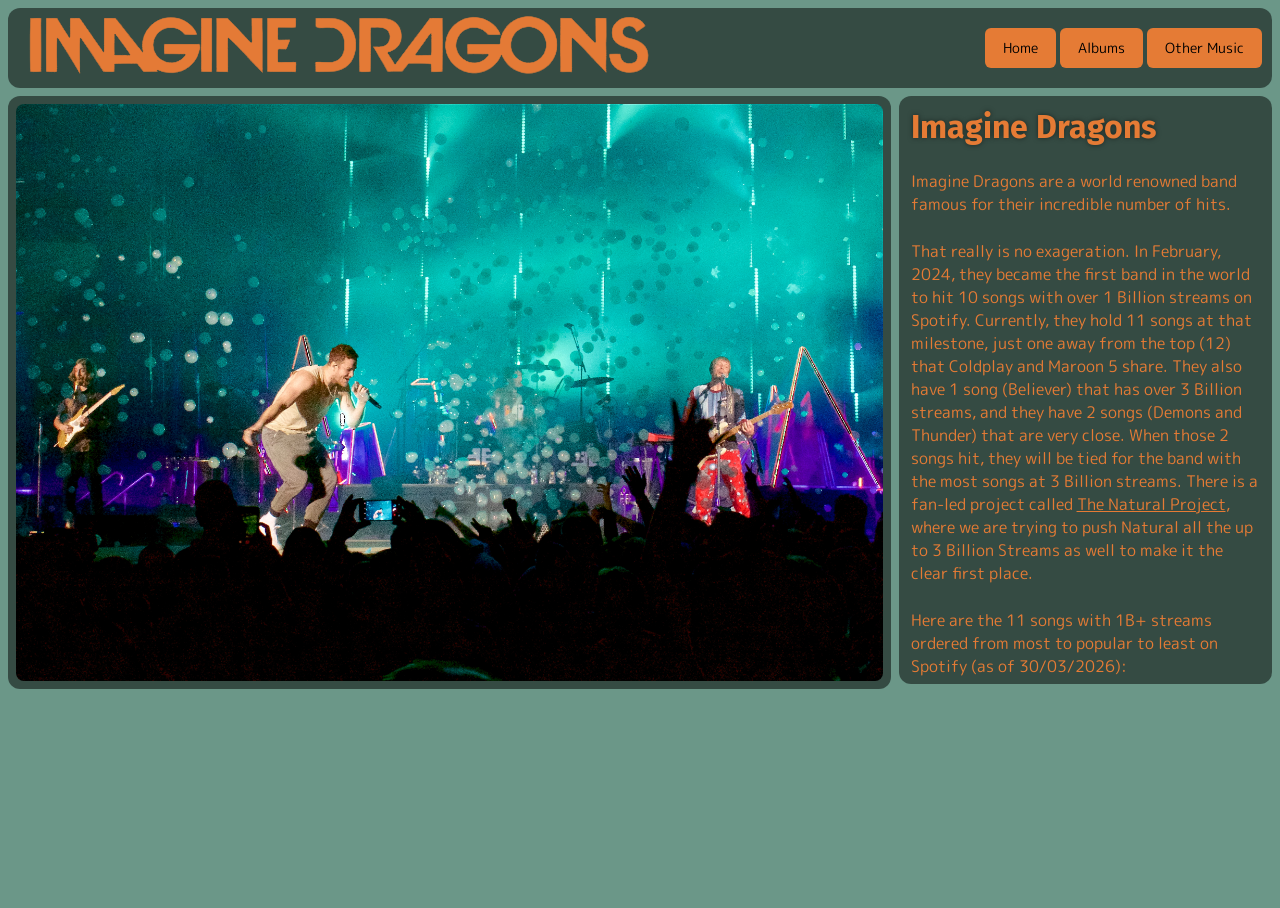
<file: index.html>
<!DOCTYPE html>
<html lang="en">
    <head>
        <title>Imagine Dragons</title>
        <link rel="stylesheet" href="style.css">
    </head>
    <body>
        <div class="nav">
            <a href="index.html">
                <img src="Assets/Logo.png" alt="Imagine Dragons Logo (Creative Commons Licence - https://commons.wikimedia.org/wiki/File:Imagine_Dragons_logo.jpg)">
            </a>
            <div class="navButtons">
                <a href="index.html" class="navButton">
                    Home
                </a>
                <a href="albums.html" class="navButton">
                    Albums
                </a>
                <a href="other.html" class="navButton">
                    Other Music
                </a>
            </div>
        </div>
        <div class="boxes">
            <div class="feature">
                <img src="Assets/band.jpg" alt="Imagine Dragons Preforming (Creative Commons Licence - https://commons.wikimedia.org/wiki/File:Imagine_Dragons_-_Uncasville_CT_-_November_2017_-_2.jpg)">
            </div>
            <div class="textBox-scroll">
                <h1>
                    Imagine Dragons
                </h1>
                <p>
                    Imagine Dragons are a world renowned band famous for their incredible number of hits.
                </p>
                <p>
                    That really is no exageration. In February, 2024, they became the first band in the world to hit 10 songs with over 1 Billion streams on Spotify. Currently, they hold 11 songs at that milestone, just one away from the top (12) that Coldplay and Maroon 5 share. They also have 1 song (Believer) that has over 3 Billion streams, and they have 2 songs (Demons and Thunder) that are very close. When those 2 songs hit, they will be tied for the band with the most songs at 3 Billion streams. There is a fan-led project called <a href="https://thenaturalproject.netlify.app">The Natural Project</a>, where we are trying to push Natural all the up to 3 Billion Streams as well to make it the clear first place.
                </p>
                <p>
                    Here are the 11 songs with 1B+ streams ordered from most to popular to least on Spotify (as of 30/03/2026):
                </p>
                <ol>
                    <li>
                        <a href="https://open.spotify.com/track/0pqnGHJpmpxLKifKRmU6WP">
                            Believer (3.79B)
                        </a>
                    </li>
                    <li>
                        <a href="https://open.spotify.com/track/5VC29kHMkzcaorzPKUqJbl">
                            Demons (2.98B)
                        </a>
                    </li>
                    <li>
                        <a href="https://open.spotify.com/track/1zB4vmk8tFRmM9UULNzbLB">
                        Thunder (2.98B) 
                        </a>
                    </li>
                    <li>
                        <a href="https://open.spotify.com/track/1PzoM54jr13a5eUfCycMKc">
                            Radioactive (2.29B)
                        </a>
                    </li>
                    <li>
                        <a href="https://open.spotify.com/track/3CIyK1V4JEJkg02E4EJnDl">
                        Enemy (with JID) (1.97B) 
                        </a>
                    </li>
                    <li>
                        <a href="https://open.spotify.com/track/54ipXppHLA8U4yqpOFTUhr">
                            Bones (1.76B)
                        </a>
                    </li>
                    <li>
                        <a href="https://open.spotify.com/track/6Qn5zhYkTa37e91HC1D7lb">
                            Whatever It Takes (1.67B)
                        </a>
                    </li>
                    <li>
                        <a href="https://open.spotify.com/track/2FY7b99s15jUprqC0M5NCT">
                            Natural (1.55B)
                        </a>
                    </li>
                    <li>
                        <a href="https://open.spotify.com/track/2RSHsoi04658QL5xgQVov3">
                            Bad Liar (1.37B)
                        </a>
                    </li>
                    <li>
                        <a href="https://open.spotify.com/track/4dASQiO1Eoo3RJvt74FtXB">
                            Sucker For Pain (with 5 other artists) (1.32B)
                        </a>
                    </li>
                    <li>
                        <a href="https://open.spotify.com/track/05p7wWoGLZIhU0xqWnc9rJ">
                            On Top Of The World (1.22B)
                        </a>
                    </li>
                </ol>
                <p>
                    Some firebreathers love them for their simple lyrics that's usually easy and instant to relate to. They weren't always like that though. Back in the Night Visions and Smoke + Mirrors eras, their lyrics was more complicated. Fans are devided on what is better. Personally I prefer their newer style as I can connect to it much faster, and therefore stronger. Others like complexity and metaphors because it brings more depth. There is no right or wrong answer. And regardless which you prefer, every single one, regardless which it is, is full stop incredible.
                </p>
                <p>
                    Imagine Dragons have changed the game for music on the whole by introducing groundbreaking new sounds and styles, inspiring many other artists.  
                </p>
            </div>
        </div>
    </body>
</html>
</file>
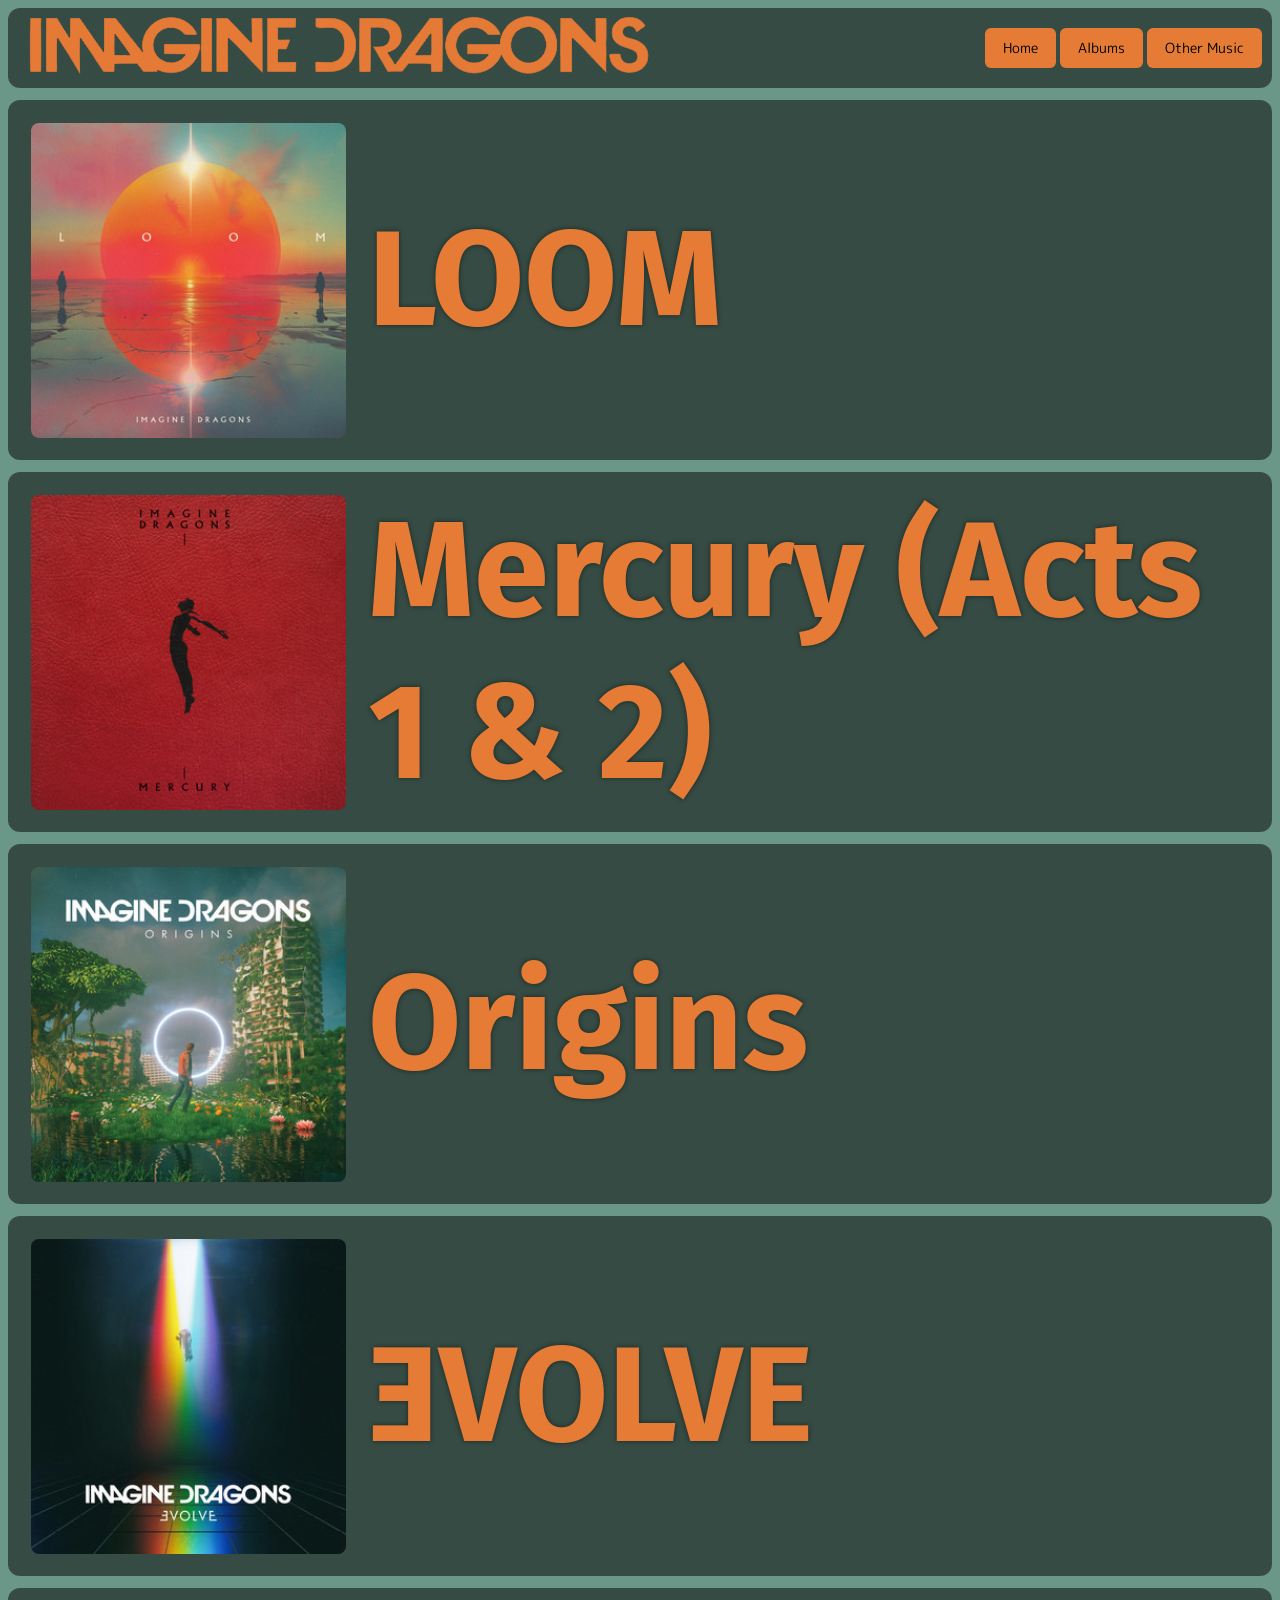
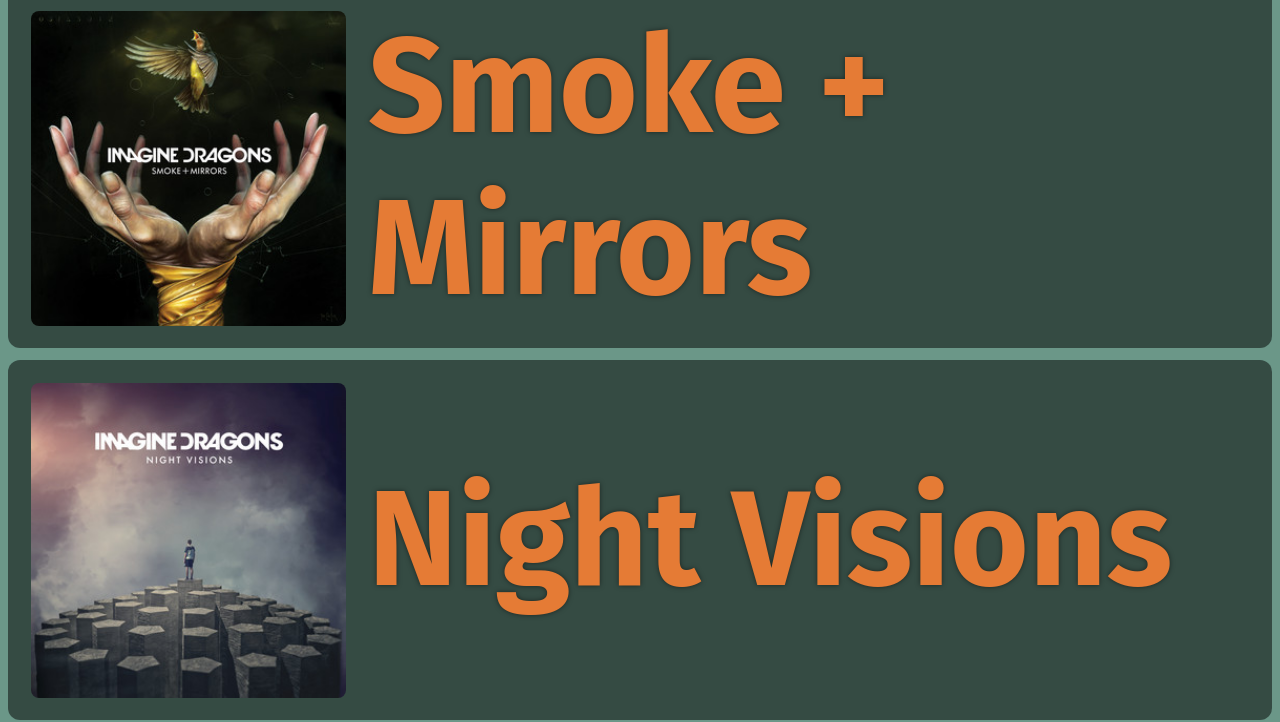
<file: albums.html>
<!DOCTYPE html>
<html lang="en">
    <head>
        <title>Imagine Dragons</title>
        <link rel="stylesheet" href="style.css">
    </head>
    <body>
        <div class="nav">
            <a href="index.html">
                <img src="Assets/Logo.png" alt="Imagine Dragons Logo (Creative Commons Licence - https://commons.wikimedia.org/wiki/File:Imagine_Dragons_logo.jpg)">
            </a>
            <div class="navButtons">
                <a href="index.html" class="navButton">
                    Home
                </a>
                <a href="albums.html" class="navButton">
                    Albums
                </a>
                <a href="other.html" class="navButton">
                    Other Music
                </a>
            </div>
        </div>
        <div class="thingyCollection">
            <div class="thingy">
                <img src="Assets/Albums/LOOM.jpg" alt="Imagine Dragons: LOOM (Album Cover) (Classified as Fair Use (according to teacher) - https://i.scdn.co/image/ab67616d00001e027eeb115b73e2e6abc3c66d59)">
                <div class="thingyText">
                    <h1>
                        LOOM
                    </h1>
                    <p>
                        LOOM is Imagine Dragons most recent album. Released June 28, 2024, this album marked many milestones, including the bands shortest album at only 9 tracks, first albun post-drummers department, and, in my opinion, bands best album.
                    </p>
                    <p>
                        Reviews are mixed, the people who love it REALLY love it, and the people that don't REALLY don't.
                    </p>
                </div>
                <a href="https://open.spotify.com/album/7EPrkhjTBrwAV8yAKCmY0Y">
                    <img src="Assets/play.png" alt="AI generated play button (https://chatgpt.com/share/69e45d9b-a440-839d-a1d9-884da841efa4)">
                </a>
            </div>
            <div class="thingy">
                <img src="Assets/Albums/Mercury.jpg" alt="Imagine Dragons: Mercury (Acts 1 & 2) (Album Cover) (Classified as Fair Use (according to teacher) - https://i.scdn.co/image/ab67616d00001e02fc915b69600dce2991a61f13)">
                <div class="thingyText">
                    <h1>
                        Mercury (Acts 1 & 2)
                    </h1>
                    <p>
                        Mercury (Acts 1 & 2) is Imagine Dragons first and currently only double album. Because of this, it is by far their longest album by a very large margin. Released on July 1, 2022, the album spans 32 tracks (14 in Act 1, 18 in Act 2) and is their darkest album as well (main theme of death and the aftermath of it).
                    </p>
                    <p>
                        Mercury's reviews are slightly below average but generally mixed.
                    </p>
                </div>
                <a href="https://open.spotify.com/album/6yiXkzHvC0OTmhfDQOEWtS">
                    <img src="Assets/play.png" alt="AI generated play button (https://chatgpt.com/share/69e45d9b-a440-839d-a1d9-884da841efa4)">
                </a>
            </div>
            <div class="thingy">
                <img src="Assets/Albums/Origins.jpg" alt="Imagine Dragons: Origins (Album Cover) (Classified as Fair Use (according to teacher) - https://i.scdn.co/image/ab67616d00001e02da6f73a25f4c79d0e6b4a8bd)">
                <div class="thingyText">
                    <h1>
                        Origins
                    </h1>
                    <p>
                        Origins is Imagine Dragons most controveral album. Released November 9, 2018, fans were unsure whether it was good or bad. Debates still show in the community, but as time has passed, it's leaning more towards positive.
                    </p>
                    <p>
                        Supprisingly, while controversal among fans, Origins is one of their most positively rated albums.
                    </p>
                </div>
                <a href="https://open.spotify.com/album/3JfSxDfmwS5OeHPwLSkrfr">
                    <img src="Assets/play.png" alt="AI generated play button (https://chatgpt.com/share/69e45d9b-a440-839d-a1d9-884da841efa4)">
                </a>
            </div>
            <div class="thingy">
                <img src="Assets/Albums/Evolve.jpg" alt="Imagine Dragons: ƎVOLVE (Album Cover) (Classified as Fair Use (according to teacher) - https://i.scdn.co/image/ab67616d00001e025675e83f707f1d7271e5cf8a)">
                <div class="thingyText">
                    <h1>
                        ƎVOLVE
                    </h1>
                    <p>
                        ƎVOLVE is Imagine Dragons most popular album by far. 2 of their 3 most popular songs of all time originate from this masterpiece (being Believer and Thunder) and it is the most widely recognised album outside of the fanbase.
                    </p>
                    <p>
                        While popular, reviews are mixed, leaning from mixed to slightly negative. 
                    </p>
                </div>
                <a href="https://open.spotify.com/album/33pt9HBdGlAbRGBHQgsZsU">
                    <img src="Assets/play.png" alt="AI generated play button (https://chatgpt.com/share/69e45d9b-a440-839d-a1d9-884da841efa4)">
                </a>
            </div>
            <div class="thingy">
                <img src="Assets/Albums/S+M.jpg" alt="Imagine Dragons: Smoke + Mirrors (Album Cover) (Classified as Fair Use (according to teacher) - https://i.scdn.co/image/ab67616d00001e026a6a889eef62af7b190ec713)">
                <div class="thingyText">
                    <h1>
                        Smoke + Mirrors
                    </h1>
                    <p>
                        Smoke + Mirrors is Imagine Dragons most fan-beloved album. It is very underated with many incredible, unknown songs. It is very experimental and one of their more rocky albums. While most fans favourite album, this is one of their least popular albums.
                    </p>
                    <p>
                        Smoke + Mirrors scores exceptionally in reviews. This is their only album where almost every review is positive.
                    </p>
                </div>
                <a href="https://open.spotify.com/album/0Ikw6ho559687KCPbSjr0K">
                    <img src="Assets/play.png" alt="AI generated play button (https://chatgpt.com/share/69e45d9b-a440-839d-a1d9-884da841efa4)">
                </a>
            </div>
            <div class="thingy">
                <img src="Assets/Albums/NightVisions.jpg" alt="Imagine Dragons: Night Visions (Album Cover) (Classified as Fair Use (according to teacher) - https://i.scdn.co/image/ab67616d00001e02a8f95e7f840c11edfa6cc3bd)">
                <div class="thingyText">
                    <h1>
                        Night Visions
                    </h1>
                    <p>
                        Night Visions is Imagine Dragons first album. This was a phenominal start to their music career, containing hits like Demons, On Top Of The World and Radioactive. The album contains many songs made for it, as well as plenty that appaired in previous EP's.
                    </p>
                    <p>
                        Night Visions is generally reviewed positively with some acceptions.
                    </p>
                </div>
                <a href="https://open.spotify.com/album/6nxDQi0FeEwccEPJeNySoS">
                    <img src="Assets/play.png" alt="AI generated play button (https://chatgpt.com/share/69e45d9b-a440-839d-a1d9-884da841efa4)">
                </a>
            </div>
        </div>
    </body>
</html>
</file>
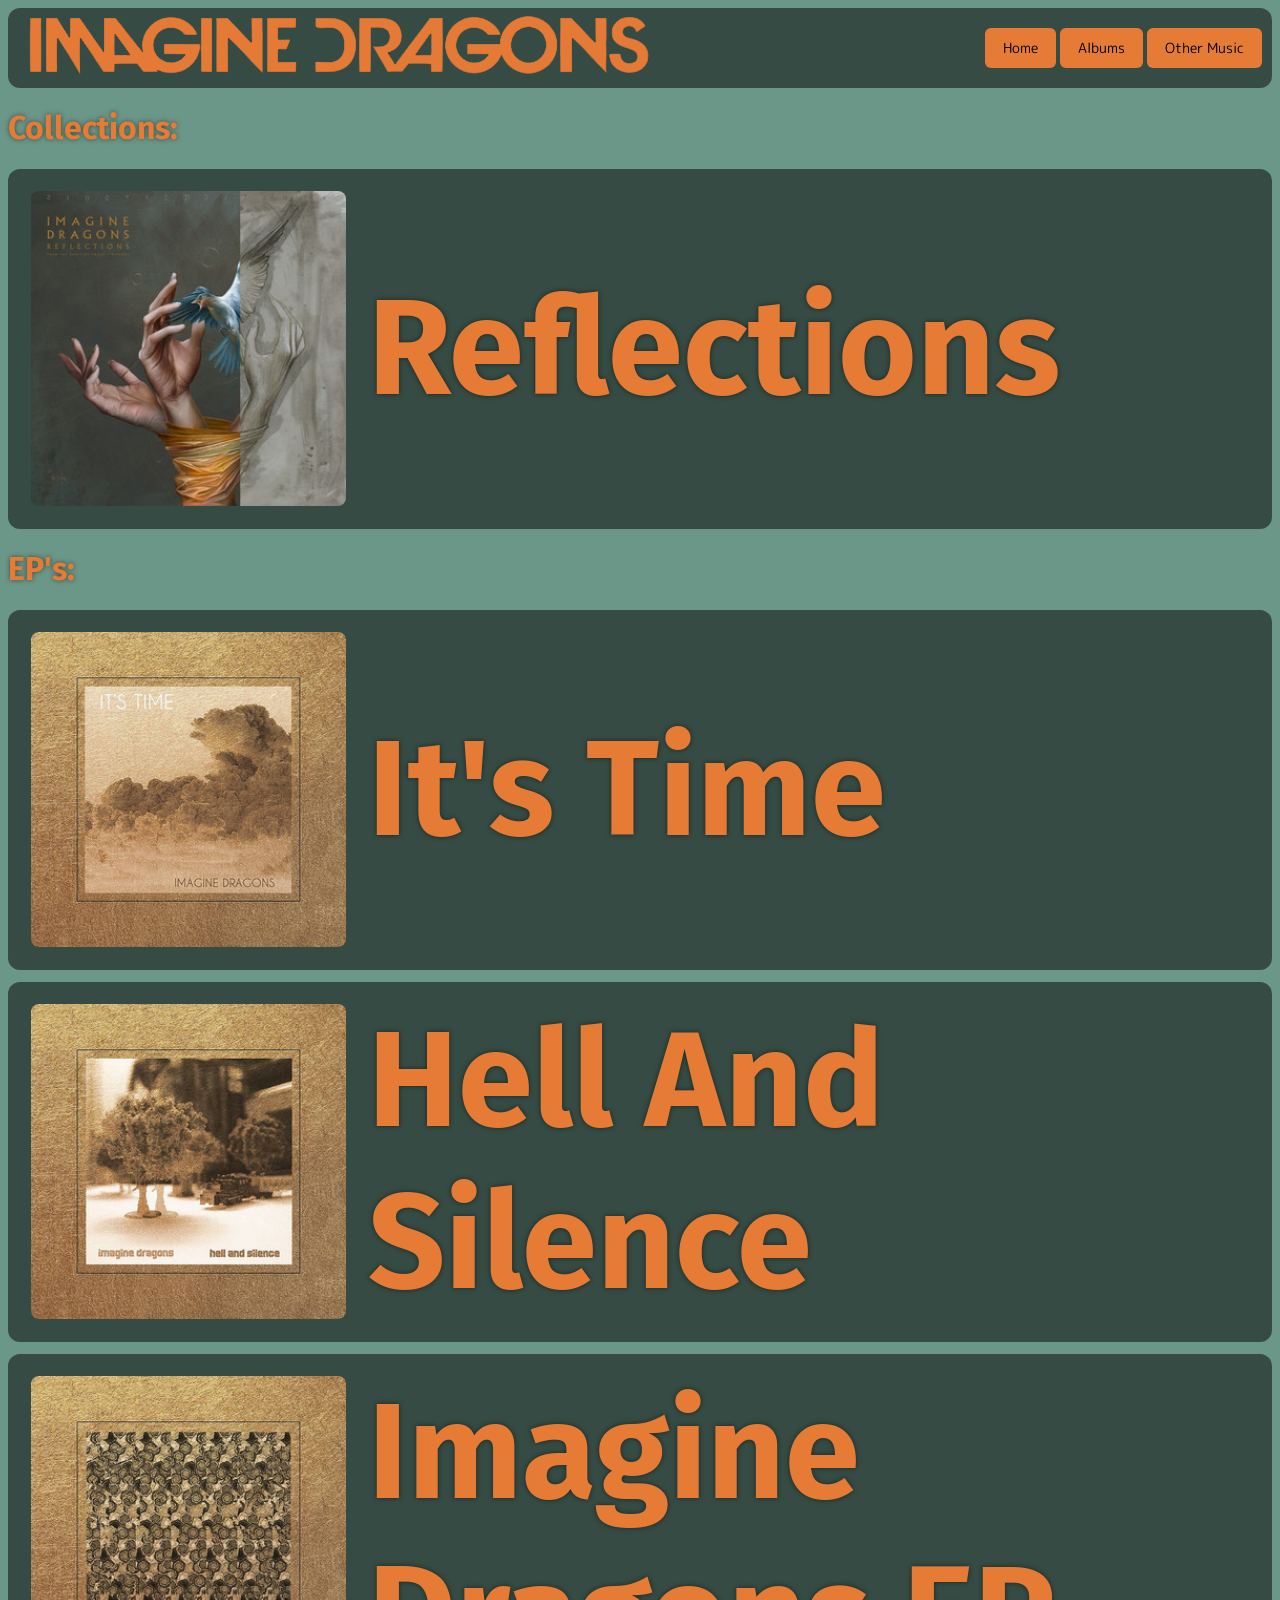
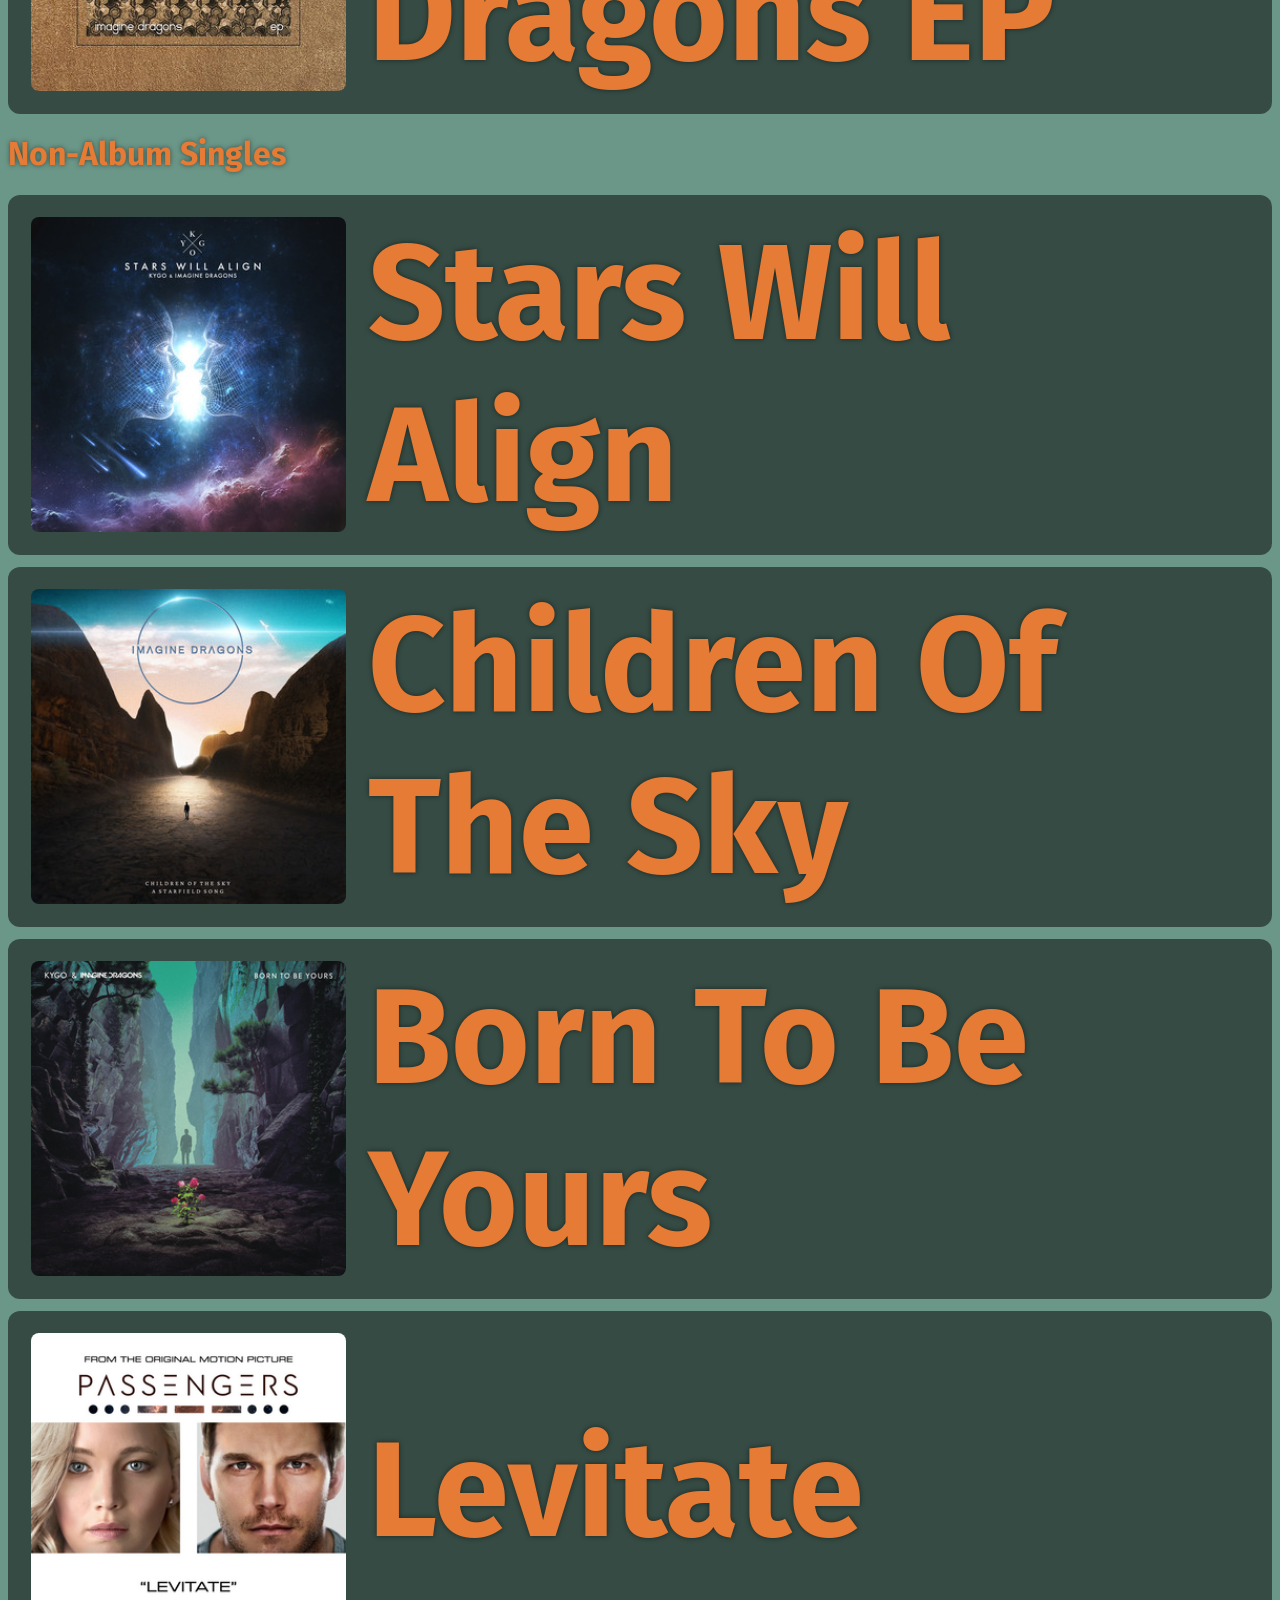
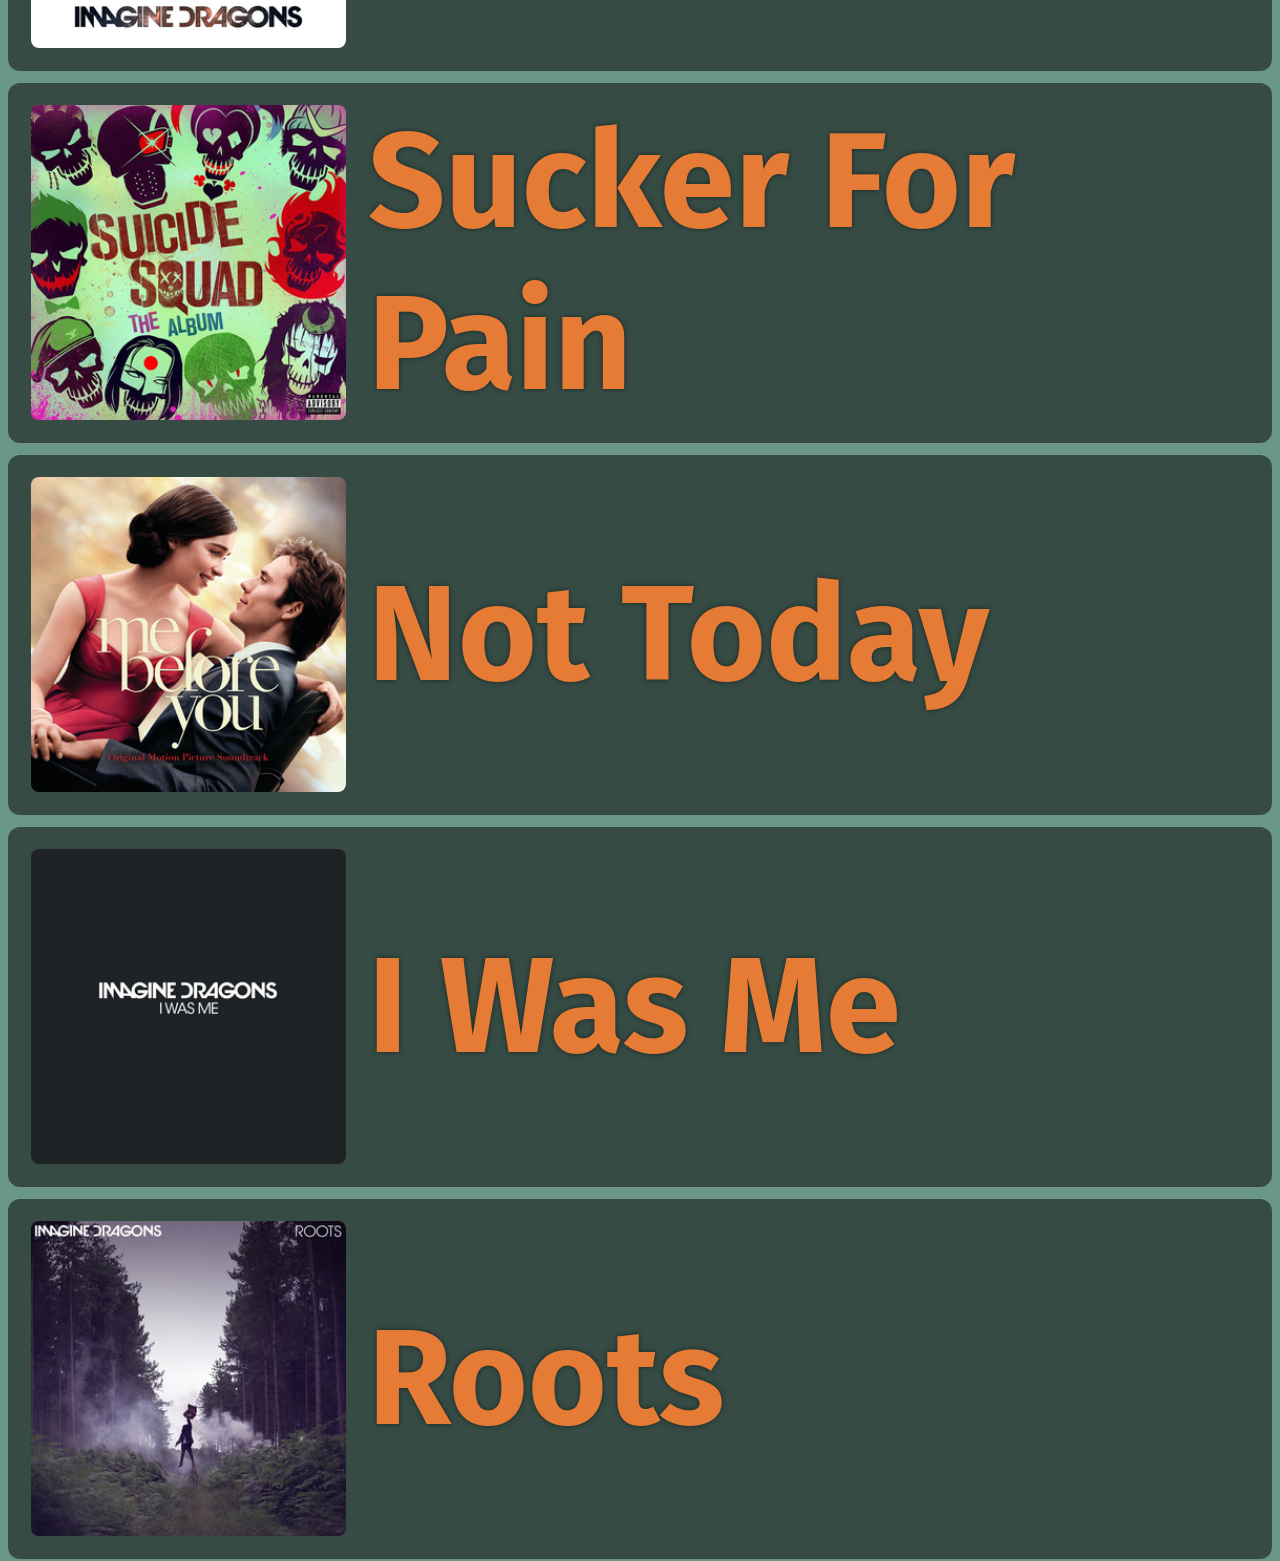
<file: other.html>
<!DOCTYPE html>
<html lang="en">
    <head>
        <title>Imagine Dragons</title>
        <link rel="stylesheet" href="style.css">
    </head>
    <body>
        <div class="nav">
            <a href="index.html">
                <img src="Assets/Logo.png" alt="Imagine Dragons Logo (Creative Commons Licence - https://commons.wikimedia.org/wiki/File:Imagine_Dragons_logo.jpg)">
            </a>
            <div class="navButtons">
                <a href="index.html" class="navButton">
                    Home
                </a>
                <a href="albums.html" class="navButton">
                    Albums
                </a>
                <a href="other.html" class="navButton">
                    Other Music
                </a>
            </div>
        </div>
        <div class="thingyCollection">
            <h1>
                Collections:
            </h1>
            <div class="thingy">
                <img src="Assets/Reflections.jpg" alt="Imagine Dragons: Reflections (Collection Cover) (Classified as Fair Use (according to teacher) - https://i.scdn.co/image/ab67616d00001e0224225f56ed789d55e998a07a)">
                <div class="thingyText">
                    <h1>
                        Reflections
                    </h1>
                    <p>
                        Reflctions (From The Vault of Smoke + Mirrors) is Imagine Dragons only collection. It was created for the 10 year anniversary of the album, Smoke + Mirrors. It contains 14 previously unreleased song demos recorded during the Smoke + Mirrors era.
                    </p>
                </div>
                <a href="https://open.spotify.com/album/5IBigZKJt8uffeMjKw5uEl">
                    <img src="Assets/play.png" alt="AI generated play button (https://chatgpt.com/share/69e45d9b-a440-839d-a1d9-884da841efa4)">
                </a>
            </div>
            <h1>
                EP's:
            </h1>
            <div class="thingy">
                <img src="Assets/EPs/ItsTime.png" alt="Imagine Dragons: It's Time (EP Cover) (Classified as Fair Use (according to teacher) - https://i.scdn.co/image/ab67616d0000b2735bd4f85e3c6d841f7cc27606)">
                <div class="thingyText">
                    <h1>
                        It's Time
                    </h1>
                    <p>
                        It's Time EP is Imagine Dragons last pre-album EP that you can find on streaming services. It was the band's longest and most sucessful EP, featuring their first ever hit song, It's Time.
                    </p>
                </div>
                <a href="https://open.spotify.com/album/2Y83alrj4BCOIjSWBrv1WZ">
                    <img src="Assets/play.png" alt="AI generated play button (https://chatgpt.com/share/69e45d9b-a440-839d-a1d9-884da841efa4)">
                </a>
            </div>
            <div class="thingy">
                <img src="Assets/EPs/HellSilence.png" alt="Imagine Dragons: Hell And Silence (EP Cover) (Classified as Fair Use (according to teacher) - https://i.scdn.co/image/ab67616d0000b273d885a374a128920d6785bfb5)">
                <div class="thingyText">
                    <h1>
                        Hell And Silence
                    </h1>
                    <p>
                        Hell And Silence is Imagine Dragons most interesting EP. This is their most alt-rock sounding piece of work, and over half of the songs found their way onto Night Visions upon release.
                    </p>
                </div>
                <a href="https://open.spotify.com/album/0q0BORsAWpbFNf7UqWwDbd">
                    <img src="Assets/play.png" alt="AI generated play button (https://chatgpt.com/share/69e45d9b-a440-839d-a1d9-884da841efa4)">
                </a>
            </div>
            <div class="thingy">
                <img src="Assets/EPs/ImagineDragonsEP.jpg" alt="Imagine Dragons: Imagine Dragons EP (EP Cover) (Classified as Fair Use (according to teacher) - https://i.scdn.co/image/ab67616d00001e026b7044043d7ff6ba81088e3f)">
                <div class="thingyText">
                    <h1>
                        Imagine Dragons EP
                    </h1>
                    <p>
                        Imagine Dragons EP (self-titled EP) is Imagine Dragons first EP that can be found on streaming services. This was their intro to the world where they showcased who they were.
                    </p>
                </div>
                <a href="https://open.spotify.com/album/0cmKGBTMZndKAu5DW9mPUJ">
                    <img src="Assets/play.png" alt="AI generated play button (https://chatgpt.com/share/69e45d9b-a440-839d-a1d9-884da841efa4)">
                </a>
            </div>
            <h1>
                Non-Album Singles
            </h1>
            <div class="thingy">
                <img src="Assets/Singles/StarsWillAlign.jpg" alt="Imagine Dragons: Stars Will Align (Single Cover) (Classified as Fair Use (according to teacher) - https://i.scdn.co/image/ab67616d00001e02c02ebed68e17f31faa54d54d)">
                <div class="thingyText">
                    <h1>
                        Stars Will Align
                    </h1>
                    <p>
                        Stars Will Align is Imagine Dragons most recent non-album single of which they are the lead artist of. The song is in colaberation with Singaporian artist KYGO featureing a far more poppy, upbeat and almost electrical vibe to it than their other work.
                    </p>
                </div>
                <a href="https://open.spotify.com/album/5q923PscX4aJaonXBWTDcj">
                    <img src="Assets/play.png" alt="AI generated play button (https://chatgpt.com/share/69e45d9b-a440-839d-a1d9-884da841efa4)">
                </a>
            </div>
            <div class="thingy">
                <img src="Assets/Singles/ChildrenOfTheSky.jpg" alt="Imagine Dragons: Children Of The Sky (Single Cover) (Classified as Fair Use (according to teacher) - https://i.scdn.co/image/ab67616d00001e02900eb397dfbeaca3fc76299c)">
                <div class="thingyText">
                    <h1>
                        Children Of The Sky
                    </h1>
                    <p>
                        Children Of The Sky is Imagine Dragons most ascending song. When you listen to it, you just feel like you are flying. While this song can not be found in any albums on streaming services, it technically is a part of the Japanese Deluxe Edition of LOOM.
                    </p>
                </div>
                <a href="https://open.spotify.com/album/52cGkRluhnid41ZmzvVKm6">
                    <img src="Assets/play.png" alt="AI generated play button (https://chatgpt.com/share/69e45d9b-a440-839d-a1d9-884da841efa4)">
                </a>
            </div>
            <div class="thingy">
                <img src="Assets/Singles/BornToBeYours.png" alt="Imagine Dragons: Born To Be Yours (Single Cover) (Classified as Fair Use (according to teacher) - https://i.scdn.co/image/ab67616d0000b273d355c4cf741193b97849af1a)">
                <div class="thingyText">
                    <h1>
                        Born To Be Yours
                    </h1>
                    <p>
                        Born To Be Yours is Imagine Dragons first colaberaion with Singaporian artist KYGO that took the world by storm. It is also one of the few non-album singles that the band still preformed regualrly around the time of release.
                    </p>
                </div>
                <a href="https://open.spotify.com/album/31J0UqxAkl9utyC0L59Mae">
                    <img src="Assets/play.png" alt="AI generated play button (https://chatgpt.com/share/69e45d9b-a440-839d-a1d9-884da841efa4)">
                </a>
            </div>
            <div class="thingy">
                <img src="Assets/Singles/Levitate.png" alt="Imagine Dragons: Levitate (Single Cover) (Classified as Fair Use (according to teacher) - https://i.scdn.co/image/ab67616d0000b273da59913c9166e39b33d71b38)">
                <div class="thingyText">
                    <h1>
                        Levitate
                    </h1>
                    <p>
                        Levitate is Imagine Dragons most catchy song. This song was originally released for Sony's late 2016 film 'Passengers', staring Chris Pratt and Jenifer Lawrence, who can be seen on the single's cover. This song is not a part of any albums on streaming services, though it is technically a part of the physical Evolve Deluxe Edition.
                    </p>
                </div>
                <a href="https://open.spotify.com/album/77C7N5engnxpD5Fw0Ctlq3">
                    <img src="Assets/play.png" alt="AI generated play button (https://chatgpt.com/share/69e45d9b-a440-839d-a1d9-884da841efa4)">
                </a>
            </div>
            <div class="thingy">
                <img src="Assets/Singles/SuckerForPain.png" alt="Imagine Dragons: Sucker For Pain (Single Cover) (Classified as Fair Use (according to teacher) - https://i.scdn.co/image/ab67616d0000b2737d8dfcfd507069d7f2062caf)">
                <div class="thingyText">
                    <h1>
                        Sucker For Pain
                    </h1>
                    <p>
                        Sucker For Pain is Imagine Dragons most sucessful non-album single. Released for Warner Brothers DC Suicide Squad film, Imagine Dragons collaborated with many other rappers, including Lil Wayne, Ty Dolla $ign, Wiz Khalifa and Logic, and is the bands currently only non-album single to reach 1 Billion Views.
                    </p>
                </div>
                <a href="https://open.spotify.com/album/704GHNtZhEe9TBgleCNNGv">
                    <img src="Assets/play.png" alt="AI generated play button (https://chatgpt.com/share/69e45d9b-a440-839d-a1d9-884da841efa4)">
                </a>
            </div>
            <div class="thingy">
                <img src="Assets/Singles/NotToday.png" alt="Imagine Dragons: Not Today (Single Cover) (Classified as Fair Use (according to teacher) - https://i.scdn.co/image/ab67616d0000b27307143820b9a752eef7eb8643)">
                <div class="thingyText">
                    <h1>
                        Not Today
                    </h1>
                    <p>
                        Not Today is Imagine Dragons most soft non-album single. This song has a peaceful, yet painful nature to it that really makes you think. It was recorded for the 2016 film Me Before You. This song is not a part of any albums on streaming services, though it is technically a part of the physical Evolve Deluxe Edition.
                    </p>
                </div>
                <a href="https://open.spotify.com/album/4Aiq1A77A2Vz5aTGe7r1dx">
                    <img src="Assets/play.png" alt="AI generated play button (https://chatgpt.com/share/69e45d9b-a440-839d-a1d9-884da841efa4)">
                </a>
            </div>
            <div class="thingy">
                <img src="Assets/Singles/IWasMe.jpg" alt="Imagine Dragons: I Was Me (Single Cover) (Classified as Fair Use (according to teacher) - https://i.scdn.co/image/ab67616d00001e029e81915cc58e2631f6188fab)">
                <div class="thingyText">
                    <h1>
                        I Was Me
                    </h1>
                    <p>
                        I Was Me is Imagine Dragons most unknown non-album single. Created for the refugee aid charity campaign, I Was Me is about loosing who you are, and wishing you could take yourself back to who you were in the prime of your life. Back when you were you (I Was Me).
                    </p>
                </div>
                <a href="https://open.spotify.com/album/2PQ7s9ggz5gUrrM9k2KPOu">
                    <img src="Assets/play.png" alt="AI generated play button (https://chatgpt.com/share/69e45d9b-a440-839d-a1d9-884da841efa4)">
                </a>
            </div>
            <div class="thingy">
                <img src="Assets/Singles/Roots.jpg" alt="Imagine Dragons: Roots (Single Cover) (Classified as Fair Use (according to teacher) - https://i.scdn.co/image/ab67616d00001e02dab51e542681251e026302b9)">
                <div class="thingyText">
                    <h1>
                        Roots
                    </h1>
                    <p>
                        Roots is Imagine Dragons first non-album single, and interestingly actually had it's music video recorded right here in NZ. Unfortunately, they haven't come back to NZ since to play it. This song is not a part of any albums on streaming services, though it is technically a part of the physical Evolve Deluxe Edition.
                    </p>
                </div>
                <a href="https://open.spotify.com/album/6SW9d1zYefC5SUzPsJFUMU">
                    <img src="Assets/play.png" alt="AI generated play button (https://chatgpt.com/share/69e45d9b-a440-839d-a1d9-884da841efa4)">
                </a>
            </div>
        </div>
    </body>
</html>
</file>
<file: style.css>
@import url('https://fonts.googleapis.com/css2?family=Fira+Sans:wght@400;500&family=M+PLUS+Rounded+1c:wght@500;700;800&display=swap');

body {
    background-color: #6B9788;
    font-family: 'M PLUS Rounded 1c', sans-serif;
}

html, body {
    height: 100%;
}

a {
    color: #E57B35;
}

h1 {
    color: #E57B35;
    text-shadow: 0px 0px 5px rgba(0, 0, 0, 0.5);
    font-family: 'Fira Sans', sans-serif;
}

.nav img {
    /* The following filters were generated by https://codepen.io/sosuke/pen/Pjoqqp - I did not calculate that myself. I still understand how to use these filters, I just don't know which ones to use to get the perfect shade. */
    filter: brightness(0) saturate(100%) invert(52%) sepia(63%) saturate(591%) hue-rotate(339deg) brightness(95%) contrast(88%);
    /* The following work was me, it was only that line above. */
    height: 80%;
}

.nav {
    background-color: rgba(0, 0, 0, 0.5);
    border-radius: 12px;
    height: 80px;
    display: flex;
    align-items: center;
    padding: 0 10px;
    margin-bottom: 8px;
}

.navButton {
    display: inline-block;
    background-color: #E57B35;
    color: rgb(0, 0, 0);
    border: none;
    border-radius: 6px;
    padding: 10px 18px;
    font-size: 14px;
    cursor: pointer;
    text-decoration: none;
}

.navButtons {
    margin-left: auto;
}

.boxes {
    display: flex;
    gap: 8px;
    align-items: flex-start;
}

.feature {
    width: 70vw;
    background-color: rgba(0, 0, 0, 0.5);
    border-radius: 12px;
}

.feature img {
    width: calc(100% - 16px);
    height: auto;
    margin: 8px;
    border-radius: 8px;
    display: block;
}

.textBox-scroll {
    height: calc(((70vw - 16px) * 2217 / 3328) + 2px);
    background-color: rgba(0, 0, 0, 0.5);
    border-radius: 12px;
    color: #E57B35;
    width: 30%;
    display: flex;
    flex-direction: column;
    overflow-y: auto;
}

.textBox-scroll h1, .textBox-scroll p {
    margin: 12px;
    margin-top: 12px;
    margin-bottom: 12px;
}

.textBox-scroll::-webkit-scrollbar {
    width: 10px;
}

.textBox-scroll::-webkit-scrollbar-thumb {
    background: #E57B35;
    border-radius: 8px;
}

.textBox-scroll::-webkit-scrollbar-thumb:hover {
    background: #cf6a2d;
}

.textBox-scroll::-webkit-scrollbar-track {
    background: rgba(0, 0, 0, 0.5);
    border-radius: 0 12px 12px 0;
}

.thingy {
    --thingy-height: 40vh;
    --img-height: 35vh;

    background-color: rgba(0, 0, 0, 0.5);
    border-radius: 12px;
    height: var(--thingy-height);
    margin-top: 12px;
    display: flex;
    align-items: center;
    position: relative;
}

.thingy > img {
    height: 35vh;
    border-radius: 8px;
    position: absolute;
    left: calc((var(--thingy-height) - var(--img-height)) / 2);
}

.thingy a {
    position: absolute;
    right: calc((var(--thingy-height) - var(--img-height)) / 2);
    top: 50%;
    transform: translateY(-50%) translateX(30px) rotate(10deg);
    opacity: 0;
    transition: opacity 0.3s ease, transform 0.3s ease;
}

.thingy a img {
    height: 35vh;
    position: static;
    display: block;
}

.thingy:hover a {
    opacity: 1;
    transform: translateY(-50%) translateX(0px) rotate(0deg);
}

.thingy h1 {
    color: #E57B35;
    position: absolute;
    top: 50%;
    transform: translateY(-50%);
    margin: 0;
    margin-left: calc(((var(--thingy-height) - var(--img-height))) + var(--img-height));
    font-size: 15vh;
    transition: font-size 0.3s ease, top 0.3s ease;
}

.thingy p {
    color: #E57B35;
    margin-left: calc(((var(--thingy-height) - var(--img-height))) + var(--img-height));
    margin-right: calc(((var(--thingy-height) - var(--img-height))) + var(--img-height));
    opacity: 0;
    transform: translateX(-30px);
    transition: opacity 0.3s ease, transform 0.3s ease;
}

.thingy:hover p {
    margin-left: calc(((var(--thingy-height) - var(--img-height))) + var(--img-height));
    opacity: 1;
    transform: translateX(0px);
}

.thingy:hover h1 {
    top: 10vh;
    font-size: 2em;
}
</file>
